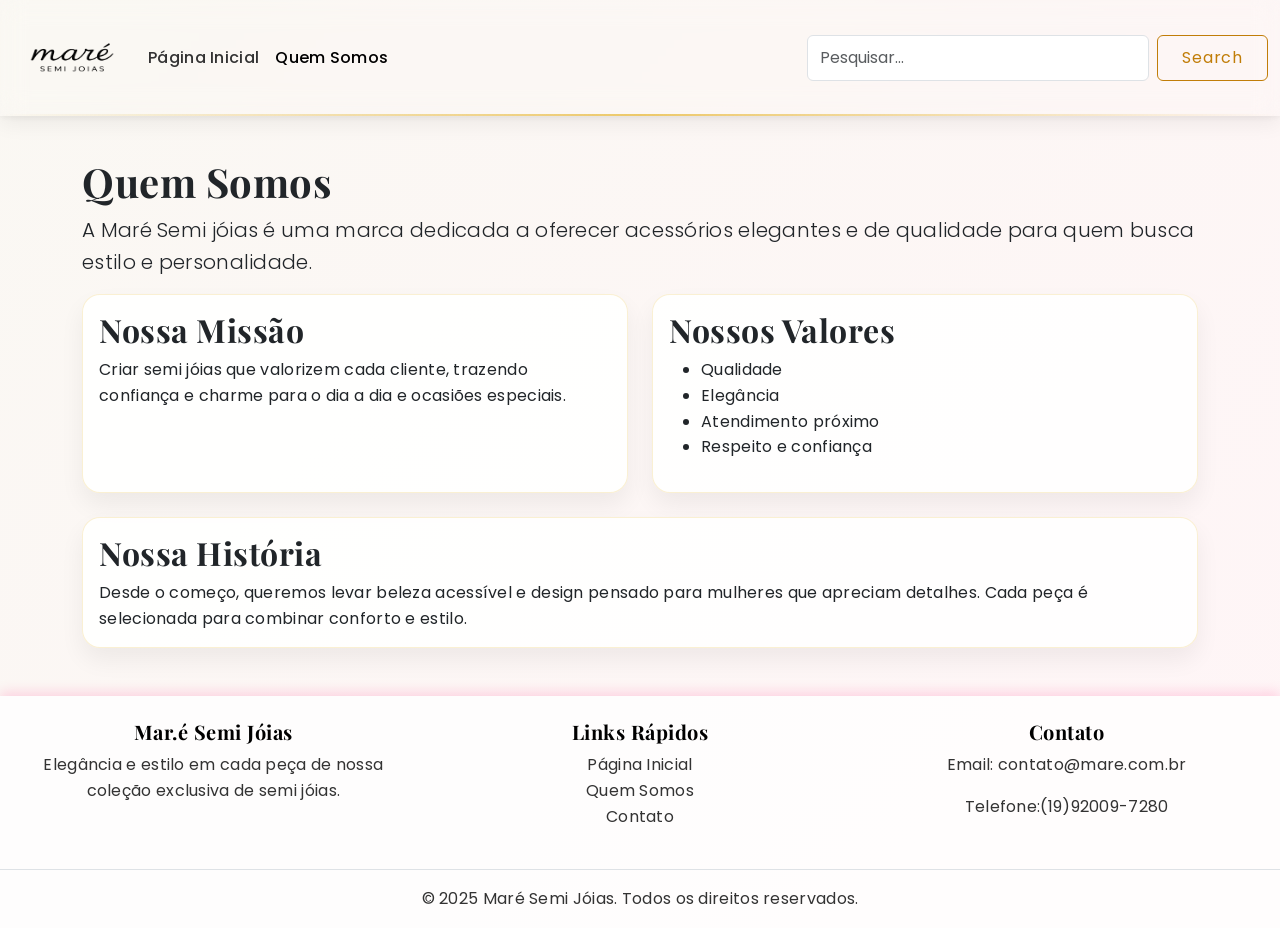
<file: quemsomos.html>
<!DOCTYPE html>
<html lang="pt-br">

<head>
    <meta charset="UTF-8">
    <meta name="viewport" content="width=device-width, initial-scale=1.0">
    <link href="https://cdn.jsdelivr.net/npm/bootstrap@5.3.8/dist/css/bootstrap.min.css" rel="stylesheet"
        integrity="sha384-sRIl4kxILFvY47J16cr9ZwB07vP4J8+LH7qKQnuqkuIAvNWLzeN8tE5YBujZqJLB" crossorigin="anonymous">
    <link href="https://fonts.googleapis.com/css2?family=Playfair+Display:wght@700&family=Poppins:wght@300;400;500;600&display=swap" rel="stylesheet">
    <link href="./CSS/style.css" rel="stylesheet">
    <title>Quem Somos - Mar.é Semi jóias</title>
</head>

<body>
    <nav class="navbar navbar-expand-lg navbar-rose">
        <div class="container-fluid">
            <img src="./Imagens/logosemfundo.png" alt="Logo Mar.é Semi jóias" class="logo me-2">
            <button class="navbar-toggler" type="button" data-bs-toggle="collapse" data-bs-target="#navbarTogglerDemo02"
                aria-controls="navbarTogglerDemo02" aria-expanded="false" aria-label="Toggle navigation">
                <span class="navbar-toggler-icon"></span>
            </button>
            <div class="collapse navbar-collapse" id="navbarTogglerDemo02">
                <ul class="navbar-nav me-auto mb-2 mb-lg-0">
                    <li class="nav-item">
                        <a class="nav-link" href="index.html">Página Inicial</a>
                    </li>
                    <li class="nav-item">
                        <a class="nav-link active" aria-current="page" href="quemsomos.html">Quem Somos</a>
                    </li>
                </ul>
                <form class="d-flex" role="search" onsubmit="return false;">
                    <input class="form-control me-2" type="search" placeholder="Pesquisar..." aria-label="Search">
                    <button class="btn btn-outline-gold" type="button">Search</button>
                </form>
            </div>
        </div>
    </nav>

    <div class="container mt-5">
        <h1>Quem Somos</h1>
        <p class="lead">A Maré Semi jóias é uma marca dedicada a oferecer acessórios elegantes e de qualidade para
            quem busca estilo e personalidade.</p>

        <div class="row gy-4">
            <div class="col-lg-6">
                <div class="card h-100">
                    <div class="card-body">
                        <h2 class="card-title">Nossa Missão</h2>
                        <p class="card-text">Criar semi jóias que valorizem cada cliente, trazendo confiança e charme
                            para
                            o dia a dia e ocasiões especiais.</p>
                    </div>
                </div>
            </div>
            <div class="col-lg-6">
                <div class="card card-colored h-100">
                    <div class="card-body">
                        <h2 class="card-title">Nossos Valores</h2>
                        <ul>
                            <li>Qualidade</li>
                            <li>Elegância</li>
                            <li>Atendimento próximo</li>
                            <li>Respeito e confiança</li>
                        </ul>
                    </div>
                </div>
            </div>
            <div class="col-lg-12">
                <div class="card h-100">
                    <div class="card-body">
                        <h2 class="card-title">Nossa História</h2>
                        <p class="card-text">Desde o começo, queremos levar beleza acessível e design pensado para
                            mulheres que apreciam detalhes. Cada peça é selecionada para combinar conforto e estilo.</p>
                    </div>
                </div>
            </div>
        </div>
    </div>

    <script src="https://cdn.jsdelivr.net/npm/bootstrap@5.3.8/dist/js/bootstrap.bundle.min.js"
        integrity="sha384-FKyoEForCGlyvwx9Hj09JcYn3nv7wiPVlz7YYwJrWVcXK/BmnVDxM+D2scQbITxI"
        crossorigin="anonymous"></script>

    <footer class="footer mt-5">
        <div class="container-fluid">
            <div class="row py-4">
                <div class="col-md-4">
                    <h5>Mar.é Semi Jóias</h5>
                    <p>Elegância e estilo em cada peça de nossa coleção exclusiva de semi jóias.</p>
                </div>
                <div class="col-md-4">
                    <h5>Links Rápidos</h5>
                    <ul class="list-unstyled">
                        <li><a href="index.html">Página Inicial</a></li>
                        <li><a href="quemsomos.html">Quem Somos</a></li>
                        <li><a href="#">Contato</a></li>
                    </ul>
                </div>
                <div class="col-md-4">
                    <h5>Contato</h5>
                    <p>Email: contato@mare.com.br</p>
                    <p>Telefone:(19)92009-7280</p>
                </div>
            </div>
            <div class="row border-top pt-3">
                <div class="col-12 text-center">
                    <p>&copy; 2025 Maré Semi Jóias. Todos os direitos reservados.</p>
                </div>
            </div>
        </div>
    </footer>
</body>

</html>
</file>
<file: CSS/style.css>
* {
    font-family: 'Poppins', sans-serif;
}

/* Títulos elegantes */
h1, h2, h3, h4, h5, h6 {
    font-family: 'Playfair Display', serif;
    font-weight: 700;
    letter-spacing: 0.5px;
}

/* Navbar */
.navbar {
    position: fixed;
    top: 0;
    left: 0;
    right: 0;
    width: 100%;
    z-index: 1000;

    background: transparent !important;
    backdrop-filter: blur(12px);

    box-shadow: 
        0 2px 6px rgba(0, 0, 0, 0.05),
        0 8px 20px rgba(0, 0, 0, 0.06);
}

/* Linha dourada premium */
.navbar::after {
    content: "";
    position: absolute;
    bottom: 0;
    left: 0;
    width: 100%;
    height: 2px;

    background: linear-gradient(
        90deg,
        transparent,
        rgba(226, 169, 13, 0.6),
        transparent
    );
}

.navbar-brand {
    font-size: 1.5rem;
    font-weight: bold;
    color: #ff006a;
}

/* Links navbar */
.navbar-nav .nav-link {
    color: #333;
    font-weight: 500;
    transition: all 0.3s ease;
    position: relative;
}

.navbar-nav .nav-link::after {
    content: '';
    position: absolute;
    bottom: 0;
    left: 0;
    width: 0;
    height: 2px;
    background-color: #e2a90d;
    transition: width 0.3s ease;
}

.navbar-nav .nav-link:hover::after {
    width: 100%;
}

/* Layout */
body {
    background: linear-gradient(135deg, #faf8f3 0%, #fff5f7 100%);
    line-height: 1.6;
    letter-spacing: 0.3px;
    margin: 0;
    padding-top: 110px;
}

/* Cards */
.card {
    border: 1px solid rgba(226, 169, 13, 0.18);
    border-radius: 18px;
    transition: all 0.4s ease;
    box-shadow: 0 12px 25px rgba(0, 0, 0, 0.06);
    background: rgba(255, 255, 255, 0.9);
}

.card:hover {
    transform: translateY(-6px);
    box-shadow: 0 18px 38px rgba(0, 0, 0, 0.08);
    border-color: rgba(226, 169, 13, 0.45);
}

/* Logo */
.logo {
    width: 120px;
    height: 100px;
    padding: 5px;
    border-radius: 8px;
}

/* Botões */
.btn-outline-gold {
    color: #c17d08;
    border-color: #c17d08;
    background: transparent;
    letter-spacing: 0.8px;
    padding: 0.65rem 1.5rem;
    transition: all 0.3s ease;
}

.btn-outline-gold:hover {
    color: #fff;
    background-color: #c17d08;
    border-color: #c17d08;
    transform: translateY(-1px);
}

/* Hero */
.hero-section {
    background: linear-gradient(135deg, #fff2f7 0%, #ffeef5 50%, #fff9fb 100%);
    padding: 70px 0 60px;
    text-align: center;
    margin-bottom: 30px;
    box-shadow: 0 8px 30px rgba(255, 0, 106, 0.08);
}

.hero-title {
    font-size: 3rem;
    color: #c8286f;
    margin-bottom: 14px;
}

.hero-subtitle {
    font-size: 1.15rem;
    color: #6d6d6d;
    font-weight: 300;
    max-width: 700px;
    margin: 0 auto;
}

/* Seções */
.section-title {
    font-size: 2.25rem;
    color: #c8286f;
    margin-bottom: 18px;
}

.section-description {
    font-size: 1.1rem;
    color: #666;
    max-width: 600px;
    margin: 0 auto;
    line-height: 1.8;
}

/* Footer elegante */
footer {
    background-color: rgba(255, 255, 255, 0.8);
    color: #333;
    margin-top: 3rem;
    width: 100vw;
    position: relative;
    left: 50%;
    margin-left: -50vw;
    box-shadow: 0 -4px 12px rgba(255, 0, 106, 0.15);
    text-align: center;
}

footer h5 {
    color: #000;
    font-weight: bold;
}

footer a {
    color: #333;
    text-decoration: none;
    transition: color 0.3s;
}

footer a:hover {
    color: #e2a90d;
}
.hero-title {
    font-size: 3rem;
    color: #c8286f;
    margin-bottom: 14px;

    opacity: 0;
    transform: translateY(20px);
    animation: fadeUpTitle 1s ease forwards;
}

@keyframes fadeUpTitle {
    to {
        opacity: 1;
        transform: translateY(0);
    }
}

.hero-text {
  opacity: 0;
  transform: translateY(30px);
  transition: all 1s ease;
}

/* quando ativado */
.hero-text.show {
  opacity: 1;
  transform: translateY(0);
}

.intro-section {
  opacity: 0;
  transform: translateX(-100px) scale(0.98);
  filter: blur(6px);
  transition: all 1.2s ease;
}

.intro-section.show {
  opacity: 1;
  transform: translateX(0) scale(1);
  filter: blur(0);
}
</file>
